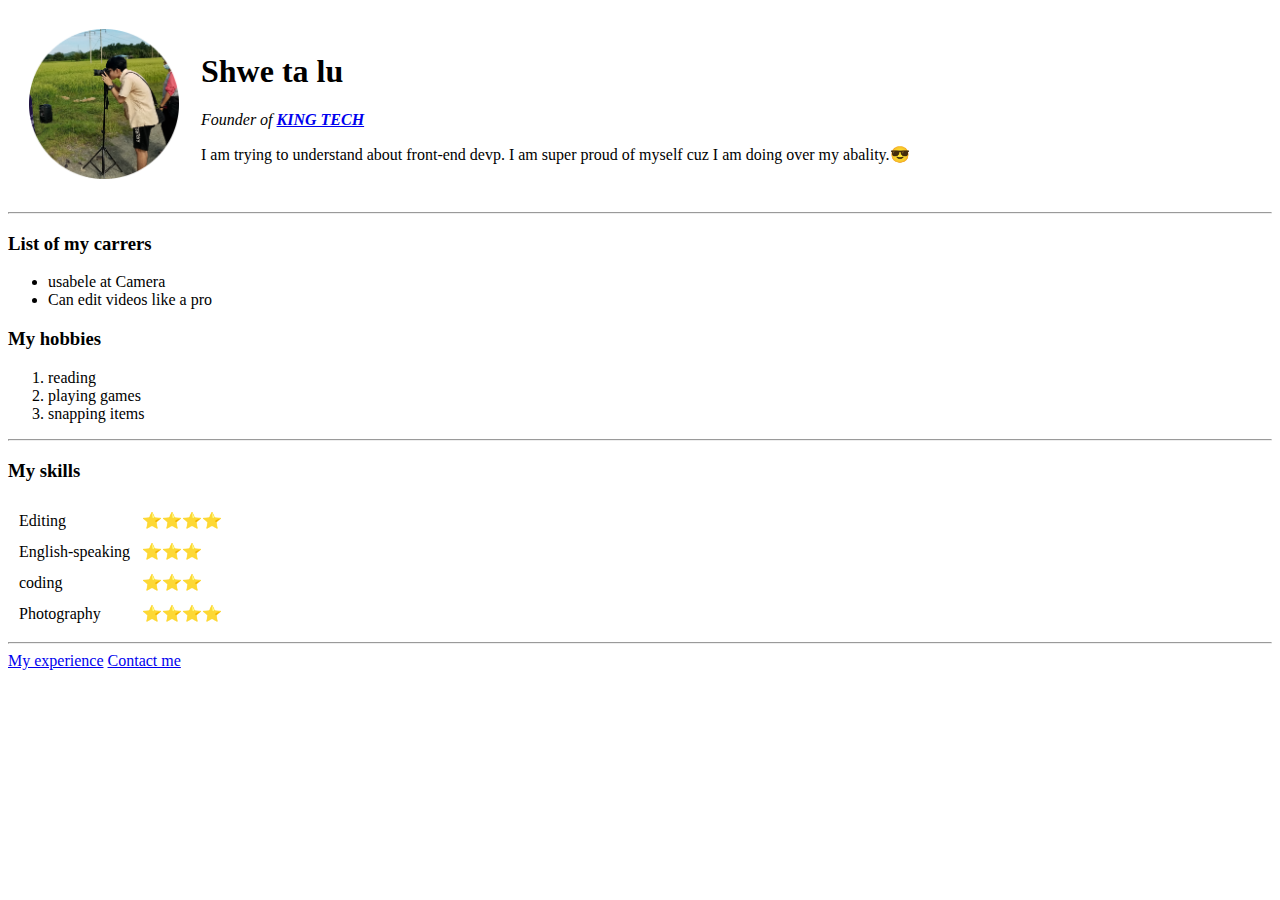
<file: index.html>
<!DOCTYPE html>
<html lang="en">
<head>
    <meta charset="UTF-8">
    <title>Shwe ta lu personal site</title>
</head>
<body style="background-color:607EAA;">
    <table cellspacing="20">
        <tr>
            <td><img src="images/shwe ta lu.png" alt="shwe ta lu citing pictue!!!" width="150px"></td>
            <td> <h1>Shwe ta lu</h1>
                <p><em>Founder of <b> <a href="https://www.facebook.com/profile.php?id=100078527029117">KING TECH </a></b></em></p>
                <p>I am trying to understand about front-end devp. I am super proud of myself cuz I am doing over my abality.😎</p></td>
        </tr>
    </table>
   
    <hr>    

    <h3>List of my carrers</h3>
    <ul>
        <li>usabele at Camera</li>
        <li>Can edit videos like a pro</li>
    </ul>

    <h3>My hobbies</h3>
    <ol>
        <li>reading</li>
        <li>playing games</li>
        <li>snapping items</li>
    </ol>
<hr>
<h3>My skills</h3>







<table cellspacing="10">
    <tr>
        <td>Editing</td>
        <td>⭐⭐⭐⭐</td>
    </tr>
    <tr>
        <td>English-speaking</td>
        <td>⭐⭐⭐</td>
    </tr>
    <tr>
        <td>coding</td>
        <td>⭐⭐⭐</td>
    </tr>
    <tr>
        <td>Photography</td>
        <td>⭐⭐⭐⭐</td>
    </tr>
    
</table>

<hr>
    <a href="experience.html">My experience</a>
    <a href="contact.html">Contact me</a>

</body>
</html>
</file>
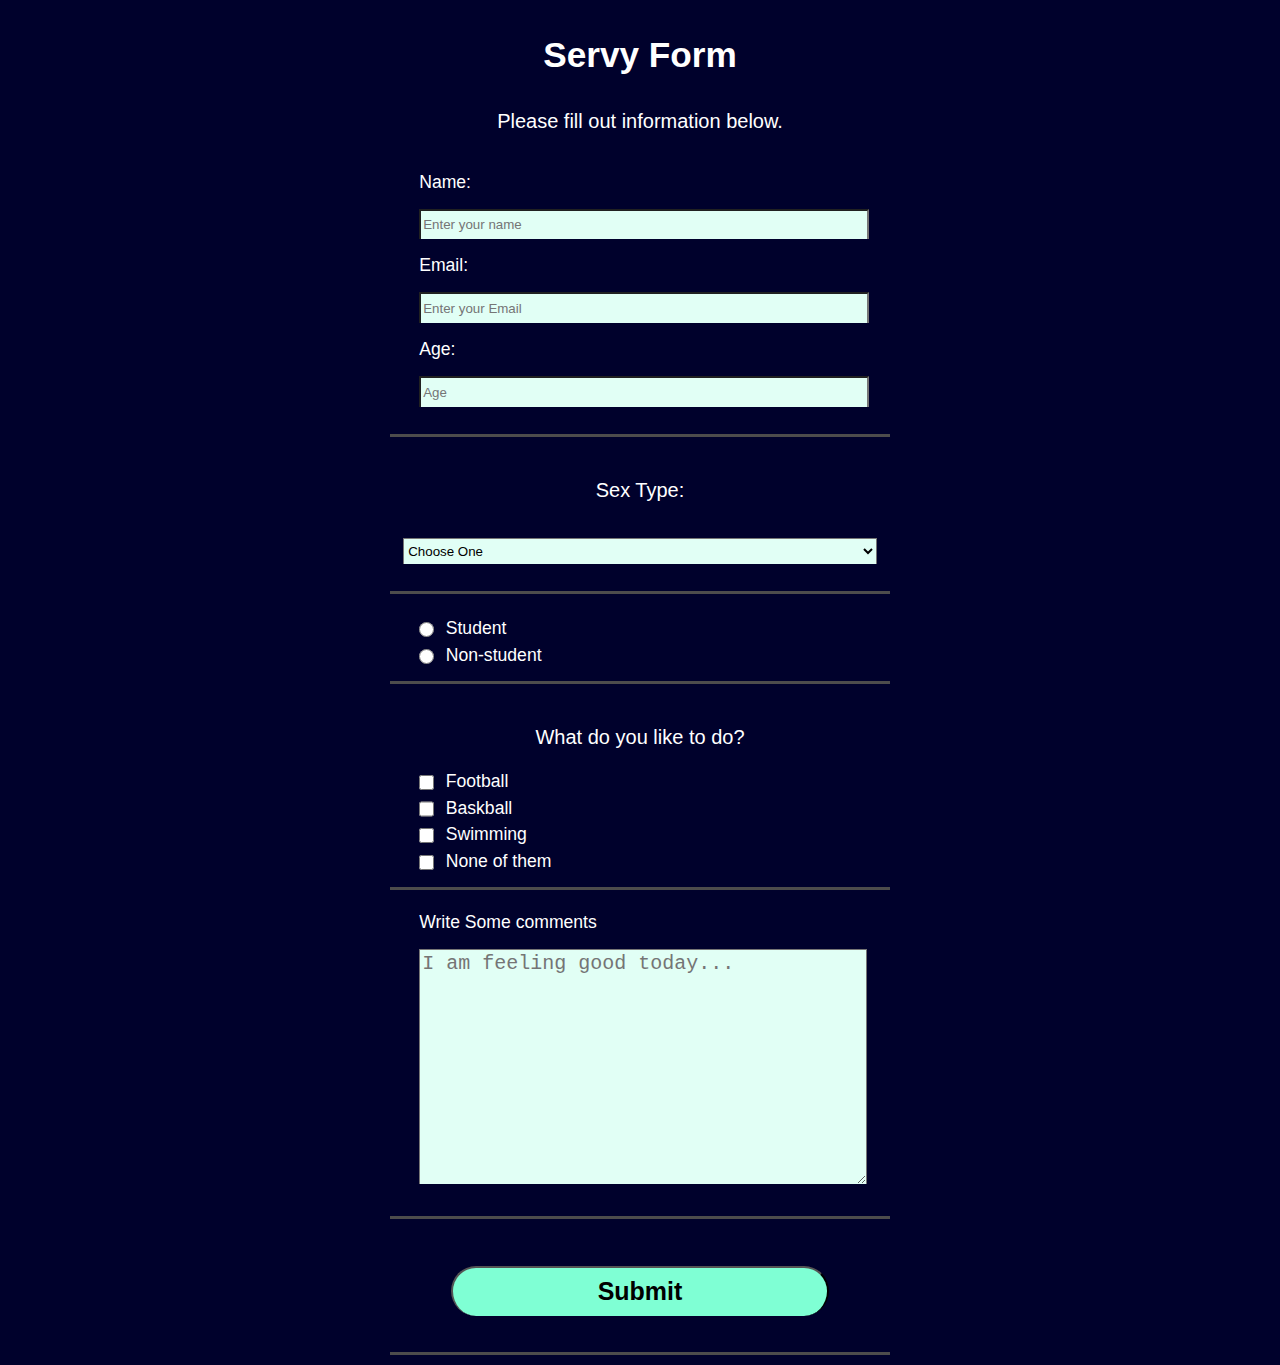
<file: freecodecamp/index.html>
<!DOCTYPE html>
<html lang="en">
<head>
    <meta charset="UTF-8">
    <meta name="viewport" content="width=device-width, initial-scale=1.0">
    <title>Servy Form</title>
    <link rel="stylesheet" href="styles.css">
</head>
<header>
    <h1 id="title">Servy Form</h1>
    <p id="description">Please fill out information below.</p>
</header>
<body>

    <form action="index.html" method="post" id="survey-form">
       <section>
            <fieldset>
                <label id="name-label" for="name">Name: <input type="text" name="name" id="name" placeholder="Enter your name" required></label>
                <label id="email-label" for="email">Email: <input type="email" name="email" id="email" placeholder="Enter your Email" required></label>
                <label id="number-label" for="number">Age: <input type="number" name="number" id="number" min="10" max="120" placeholder="Age" required></label>
            </fieldset>
       </section>
       
       <section>       
            <fieldset>
                <p>Sex Type: </p>
                <select name="select" id="dropdown">
                    <option value="">Choose One</option>
                    <option value="1">Male</option>
                    <option value="2">Female</option>
                </select>
            </fieldset>
       </section>

       <section>
        <fieldset>
            <label for="radio"><input type="radio" id="radio" name="radio" class="inline" value="1"> Student</label>
            <label for="radio"><input type="radio" name="radio" id="radio" class="inline" value="2"> Non-student</label>
        </fieldset>
       </section>

       <section>
        <fieldset>
            <p>What do you like to do?</p>
            <label for="football"><input type="checkbox" name="football" id="football" class="inline" value="1"> Football</label>
            <label for="baskball"><input type="checkbox" name="baskball" id="baskball" class="inline" value="2"> Baskball</label>
            <label for="swimming"><input type="checkbox" name="swimming" id="swimming" class="inline" value="3"> Swimming</label>
            <label for="none"><input type="checkbox" name="none" id="none" class="inline" value="4"> None of them</label>
        </fieldset>
       </section>

       <section>
        <fieldset>
            <label for="comment">Write Some comments <textarea name="comment" id="comment" cols="30" rows="10" placeholder="I am feeling good today..."></textarea></label>            
        </fieldset>
       </section>

       <section>
        <fieldset>
            <input type="submit" value="Submit" id="submit">
        </fieldset>
       </section>
    </form>
</body>
</html>
</file>
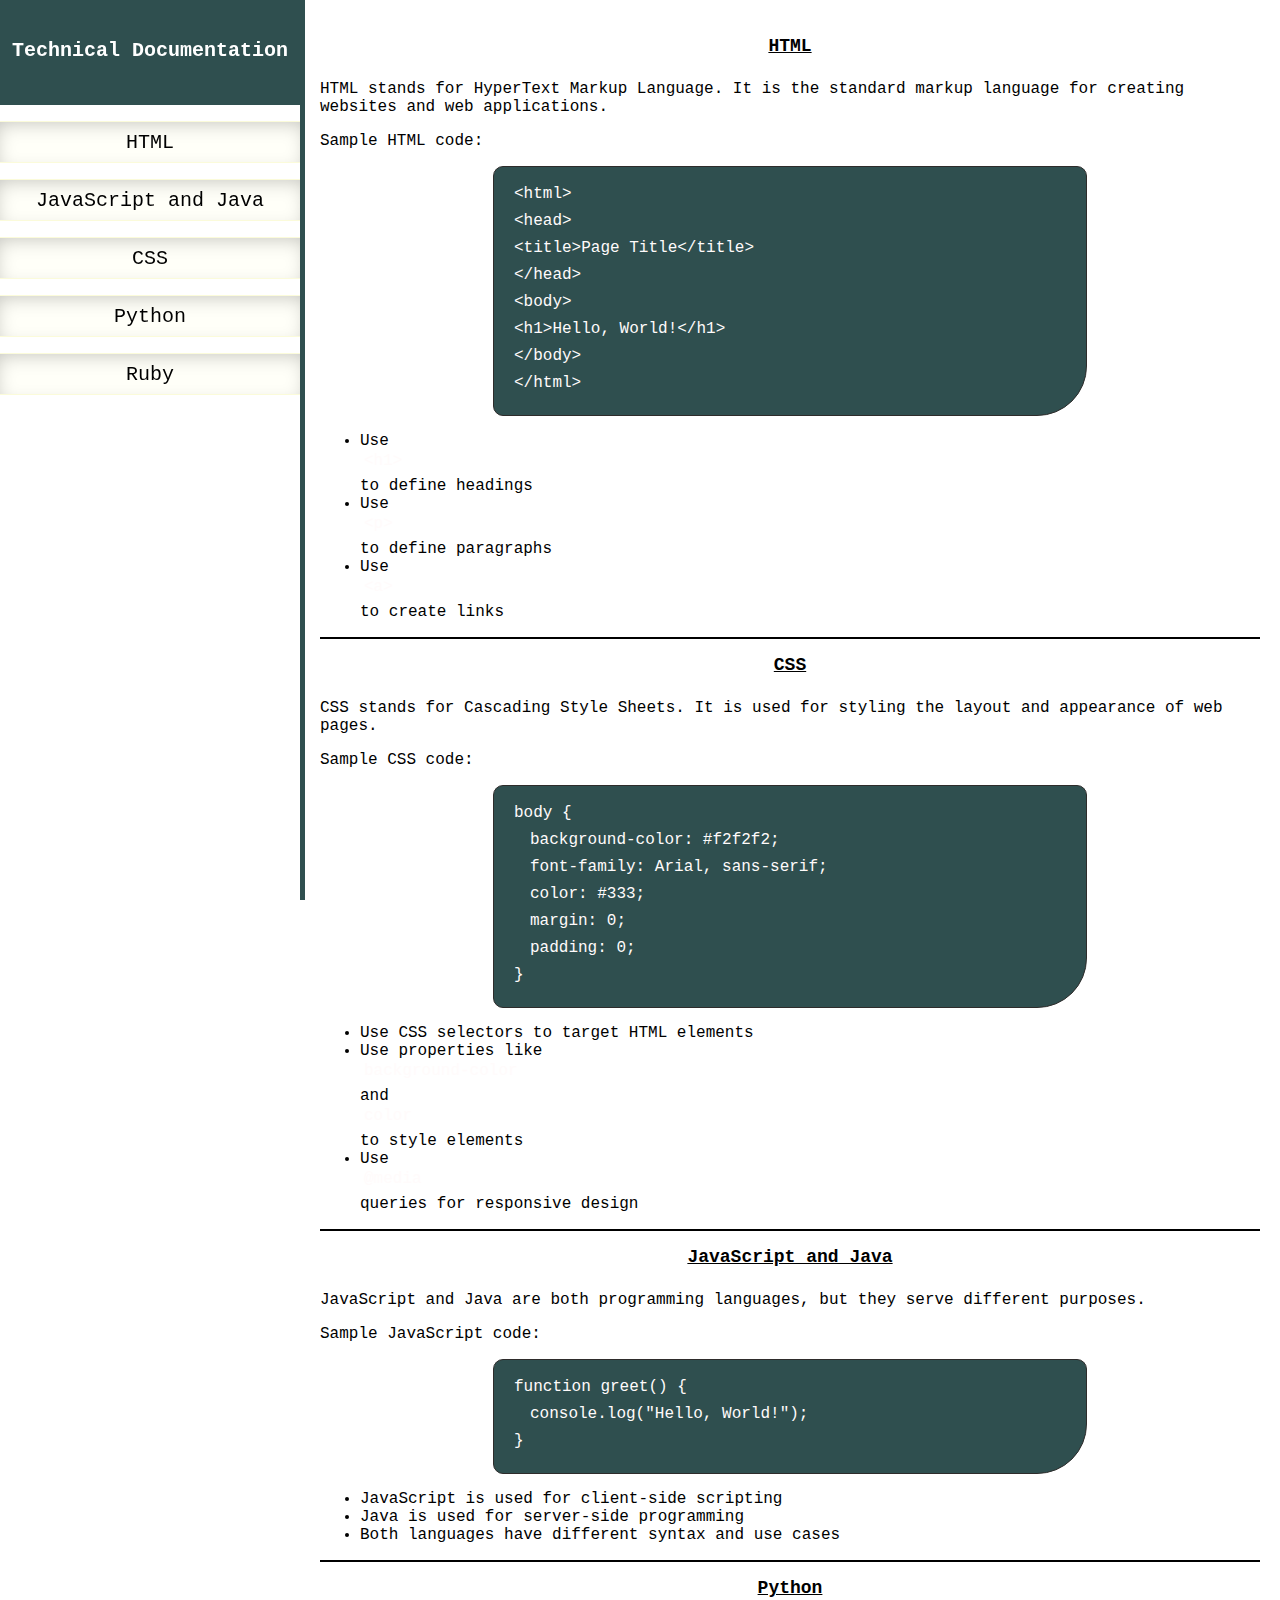
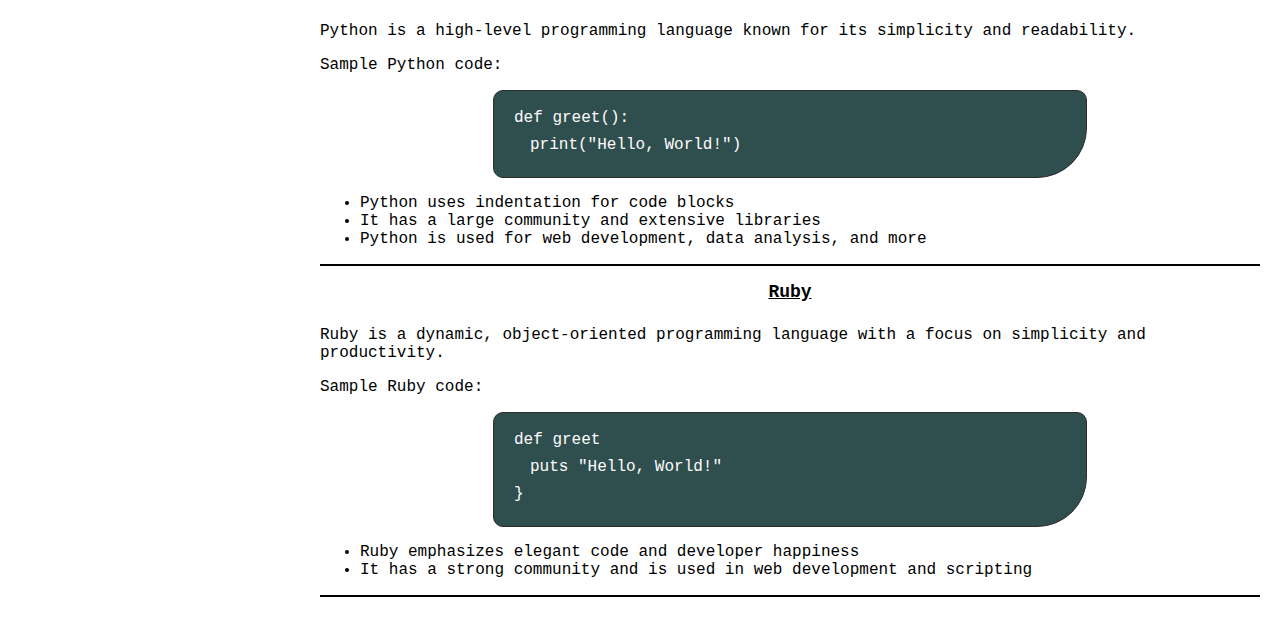
<file: freecodecampthree/index.html>
<!DOCTYPE html>
<html lang="en">

<head>
  <meta charset="UTF-8">
  <meta name="viewport" content="width=device-width, initial-scale=1.0">
  <title>Technical Documentation</title>
  <link rel="stylesheet" href="styles.css">
</head>

<body>
  <nav id="navbar">
    <header><h1>Technical Documentation</h1></header>
    <ul>
        <li><a class="nav-link" href="#HTML">HTML</a></li>
        <li><a class="nav-link" href="#JavaScript_and_Java">JavaScript and Java</a></li>
        <li><a class="nav-link" href="#CSS">CSS</a></li>
        <li><a class="nav-link" href="#Python">Python</a></li>
        <li><a class="nav-link" href="#Ruby">Ruby</a></li>
    </ul>       
  </nav>

  <div id="main-doc">
    <section id="HTML" class="main-section">
      <header>HTML</header>
      <p>HTML stands for HyperText Markup Language. It is the standard markup language for creating websites and web applications.</p>
      <p>Sample HTML code:</p>
      <div class="code-back">
        <code>&lt;html&gt;</code>
        <code>&lt;head&gt;</code>
        <code>&lt;title&gt;Page Title&lt;/title&gt;</code>
        <code>&lt;/head&gt;</code>
        <code>&lt;body&gt;</code>
        <code>&lt;h1&gt;Hello, World!&lt;/h1&gt;</code>
        <code>&lt;/body&gt;</code>
        <code>&lt;/html&gt;</code>
      </div>
      
      <ul>
        <li>Use <code>&lt;h1&gt;</code> to define headings</li>
        <li>Use <code>&lt;p&gt;</code> to define paragraphs</li>
        <li>Use <code>&lt;a&gt;</code> to create links</li>
      </ul>
    </section>

    <section id="CSS" class="main-section">
      <header>CSS</header>
      <p>CSS stands for Cascading Style Sheets. It is used for styling the layout and appearance of web pages.</p>
      <p>Sample CSS code:</p>
      <div class="code-back">
        <code>body &#123;</code>
         <code>&emsp;background-color: #f2f2f2;</code>
        <code>&emsp;font-family: Arial, sans-serif;</code>
        <code>&emsp;color: #333;</code>
        <code>&emsp;margin: 0;</code>
        <code>&emsp;padding: 0;</code>
        <code>&#125;</code>
        </div>
      
      <ul>
        <li>Use CSS selectors to target HTML elements</li>
        <li>Use properties like <code>background-color</code> and <code>color</code> to style elements</li>
        <li>Use <code>@media</code> queries for responsive design</li>
      </ul>
    </section>

    <section id="JavaScript_and_Java" class="main-section">
      <header>JavaScript and Java</header>
      <p>JavaScript and Java are both programming languages, but they serve different purposes.</p>
      <p>Sample JavaScript code:</p>
      <div class="code-back">
        <code>function greet() &#123;</code>
        <code>&emsp;console.log("Hello, World!");</code>
        <code>&#125;</code>
      </div>
      
      <ul>
        <li>JavaScript is used for client-side scripting</li>
        <li>Java is used for server-side programming</li>
        <li>Both languages have different syntax and use cases</li>
      </ul>
    </section>

    <section id="Python" class="main-section">
      <header>Python</header>
      <p>Python is a high-level programming language known for its simplicity and readability.</p>
      <p>Sample Python code:</p>
      <div class="code-back">
        <code>def greet():</code>
        <code>&emsp;print("Hello, World!")</code>
      </div>
      
      <ul>
        <li>Python uses indentation for code blocks</li>
        <li>It has a large community and extensive libraries</li>
        <li>Python is used for web development, data analysis, and more</li>
      </ul>
    </section>

    <section id="Ruby" class="main-section">
      <header>Ruby</header>
      <p>Ruby is a dynamic, object-oriented programming language with a focus on simplicity and productivity.</p>
      <p>Sample Ruby code:</p>
        <div class="code-back">
            <code>def greet</code>
            <code>&emsp;puts "Hello, World!"</code>
            <code>&#125;</code>
        </div>
      
      <ul>
        <li>Ruby emphasizes elegant code and developer happiness</li>
        <li>It has a strong community and is used in web development and scripting</li>
      </ul>
    </section>
  </div>
</body>

</html>
</file>
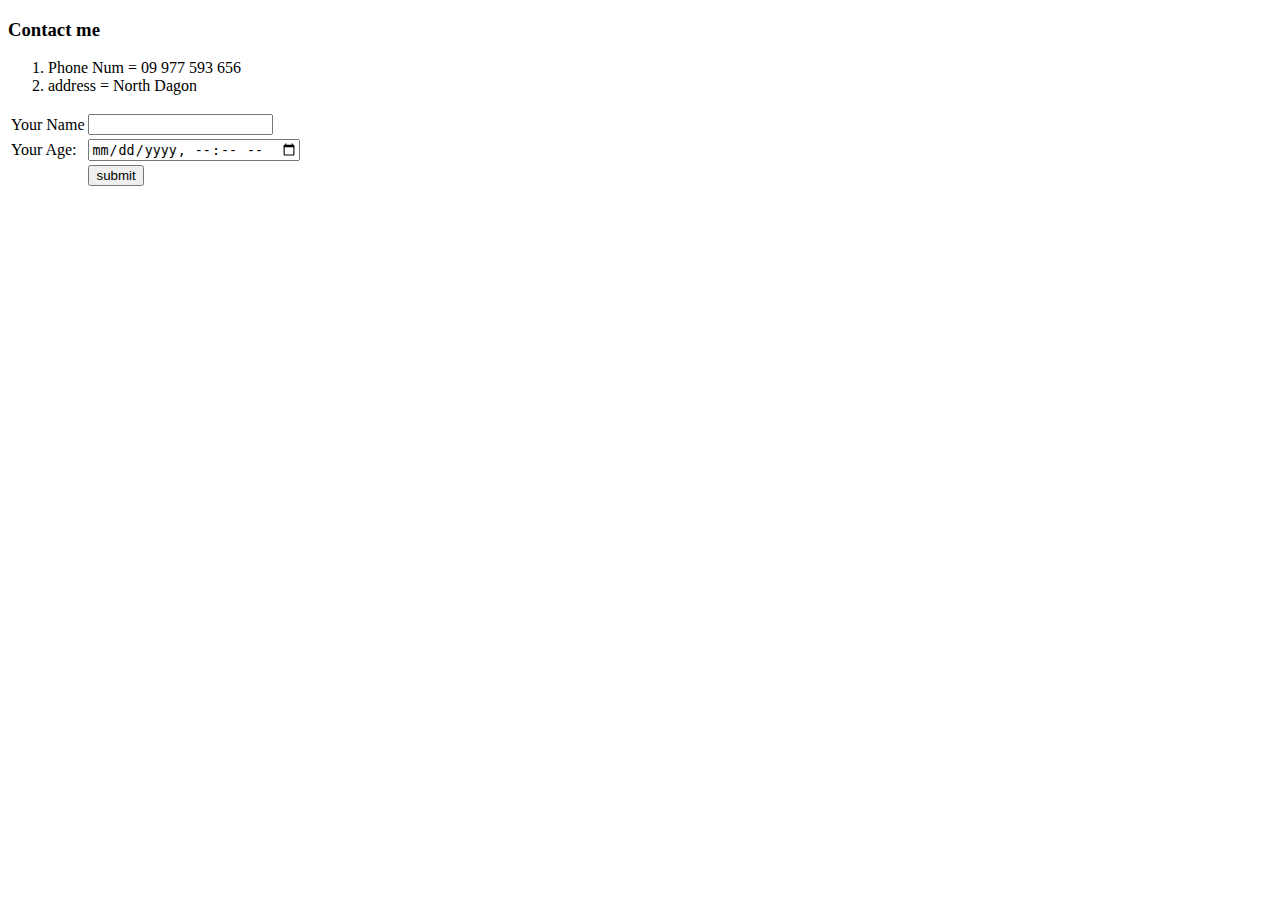
<file: contact.html>
<!DOCTYPE html>
<html lang="en">
<head>
    <meta charset="UTF-8">
    <meta http-equiv="X-UA-Compatible" content="IE=edge">
    <meta name="viewport" content="width=device-width, initial-scale=1.0">
    <title>Contact</title>
</head>
<body>
    <h3>Contact me</h3>
    <ol>
        <li>Phone Num = 09 977 593 656</li>
        <li>address = North Dagon</li>
    </ol>
    <form action="mailto:knyein264@gmail.com" method="post" enctype="text/plain">
        <table>
            <tr>
                <td><label for=""> Your Name</label></td>
                <td><input type="text"name="Name" value=""></td>
            </tr>
            <tr>
                <td><label for="">Your Age:</label></td>
                <td><input type="datetime-local"name="age" value=""></td>
            </tr>
            <tr>
                <td></td>
                <td><input type="submit"name="" value="submit"></td>
            </tr>
        </table>
        
        
    </form>
</body>
</html>
</file>
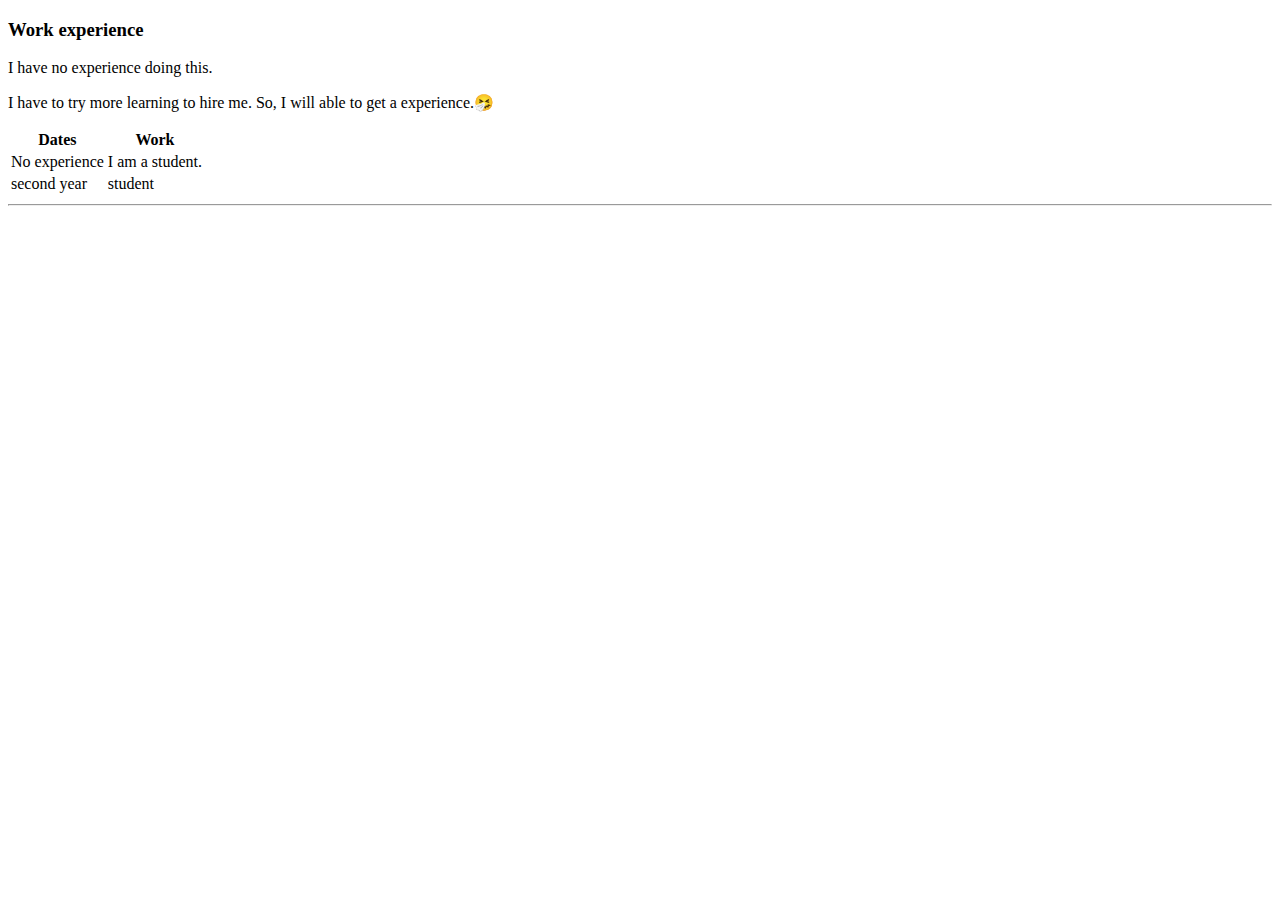
<file: experience.html>
<!DOCTYPE html>
<html lang="en">
<head>
    <meta charset="UTF-8">
    <meta http-equiv="X-UA-Compatible" content="IE=edge">
    <meta name="viewport" content="width=device-width, initial-scale=1.0">
    <title>My experience</title>
</head>
<body>
    <h3>Work experience</h3>
    <p>I have no experience doing this.</p>
    <p>I have to try more learning to hire me. So, I will able to get a experience.🤧</p>
    <table>
        <thead>
            <tr>
                <th>Dates</th>
                <th>Work</th>
            </tr>
        </thead>

        <tbody>
            <tr>
                <td>No experience</td>
                <td>I am a student.</td>
            </tr>
            <tr>
                <td>second year</td>
                <td>student</td>
            </tr>
        </tbody>

    </table>
    <hr>
</body>
</html>
</file>
<file: freecodecamp/styles.css>
header{
    margin-bottom: 2rem;
}

body {
    background-color: rgb(0, 1, 44);
    color: white;
    width: 100%;
    height: 100bh;
    margin: 0;
    font-family: 'Poppins', sans-serif;
    font-size: 1.1em;
}

h1,p{
    text-align: center;
    margin: 1em;
}

h1 {
    font-weight: bold;
}

p {
    font-size: 20px;
}

fieldset{
    border: none;
    margin: 1rem 0 1rem 0;
    border-bottom: 3px solid rgb(77, 76, 76);
}

fieldset :last-of-type{
    border-bottom: none;
}

label{
    display: block;
    margin: 0 1rem 0;
}

form{
    height: 2rem;
    padding-bottom: 2em;
    width: 60vw;
    max-width: 500px;
    min-width: 300px;
    margin: 0 auto;
}

input,textarea,select {
    min-height: 2em;
    margin: 1rem auto;
    width: 100%;
    background-color: rgb(225, 255, 245);
    color: black;
    caret-color: brown;
}

.inline {
    width: 15px;
    margin: 0 0.5em 0 0;
    vertical-align: middle;
}

textarea{
    font-size: 20px;
}

input[type="submit"]{
    width: 80%;
    height: 30px;
    margin: 1em auto;
    background-color: aquamarine;
    display: block;
    min-width: 200px;
    border-radius: 50px;
    font-weight: bold;
    font-size: 25px;
}
</file>
<file: freecodecampthree/styles.css>
html {
    scroll-behavior: smooth;
    font-family: "Consolas", "Courier New", monospace;
}

body, html {
    height: 100%;
    margin: 0;
    padding: 0;
}

h1 {
    text-align: center;
    font-size: 20px;
}

nav {
    display: block;
}

#navbar {
    position: fixed;
    height: 100%;
    width: 300px;
    border-right: solid 5px;
    border-right-color: darkslategrey;
}

#navbar header h1{
    margin: 0;
    align-items: center;
    margin-top: auto;
    margin-bottom: auto;
    display: flex;
    align-items: center;
    justify-content: center;
    height: 100px;
    color: white;
    border-bottom: solid 5px darkslategrey;
    background-color: darkslategrey;
}

#navbar ul{
    list-style: none;
    height: 100%;
    padding: 0;
    width: 100%;
    margin-top: 0;
}

nav a{
    display: flex;
    flex-direction: row;
    color: black;
    text-decoration: none;
    height: 2em;
    text-align: center;
    justify-content: center;
    align-items: center;
    font-size: 20px;
}

nav li{
    margin-top: 1em;
    border-bottom: 0.5px solid rgb(251, 251, 218);
    border-top: 0.5px solid rgb(251, 251, 218);
    background-color: rgb(255, 255, 248);
    box-shadow: 1px 6px 20px -6px rgba(0,0,0,0.26) inset;
    -webkit-box-shadow: 1px 6px 20px -6px rgba(0,0,0,0.26) inset;
    -moz-box-shadow: 1px 6px 20px -6px rgba(0,0,0,0.26) inset;
}


nav li:hover {
    box-shadow: 0px 0px 44px -13px rgba(255,236,236,0.75) inset;
    -webkit-box-shadow: 0px 0px 44px -13px rgba(255,236,236,0.75) inset;
    -moz-box-shadow: 0px 0px 44px -13px rgba(255,236,236,0.75) inset;

    border-radius: 18px 18px 18px 18px;
    -webkit-border-radius: 18px 18px 18px 18px;
    -moz-border-radius: 18px 18px 18px 18px;

    border-top: 1px solid #969c00;
    border-bottom: 1px solid #969c00;
}

nav li a:active {
    color: red;
}

/* section */
#main-doc {
    margin-left: 300px;
    padding: 20px;
}

section {
    border-bottom: solid 2px black;
    margin-top: .5rem;
    margin-bottom: .5rem;
}

section:first-child {
    margin-top: .5rem;
}

section header {
    height: 2em;
    text-align: center;
    display: flex;
    align-items: center;
    justify-content: center;
    font-size: large;
    font-weight: bold;
    text-decoration: underline;
  }

.main-section:target header {
    background-color: brown;
    border-radius: 10px 10px 100px 100px;
    -webkit-border-radius: 10px 10px 100px 100px;
    -moz-border-radius: 10px 10px 100px 100px;
    border: 1px solid #2e2c2b;
    color: white;
    text-decoration: none;
}

.code-back {
    background-color: darkslategrey;
    padding: 1rem;
    border-radius: 10px 10px 50px 10px;
    -webkit-border-radius: 10px 10px 50px 10px;
    -moz-border-radius: 10px 10px 50px 10px;
    border: 1px solid #2e2c2b;
    max-width: 35em;
    margin: 10px auto;
}

code {
    color: #fffbfb;
    padding: 2px 4px;
    font-family: "Courier New", Courier, monospace;
  }

  /* Code block style */
  section code {
    display: block;
    margin-bottom: 5px;
  }

  /* Media Queries */
@media (max-width: 768px) {
    /* Hide the navigation sidebar on smaller devices */
    #navbar {
      display: none;
    }
  
    /* Adjust the margin to center the content without the sidebar */
    #main-doc {
      margin-left: 0;
    }
  }
</file>
